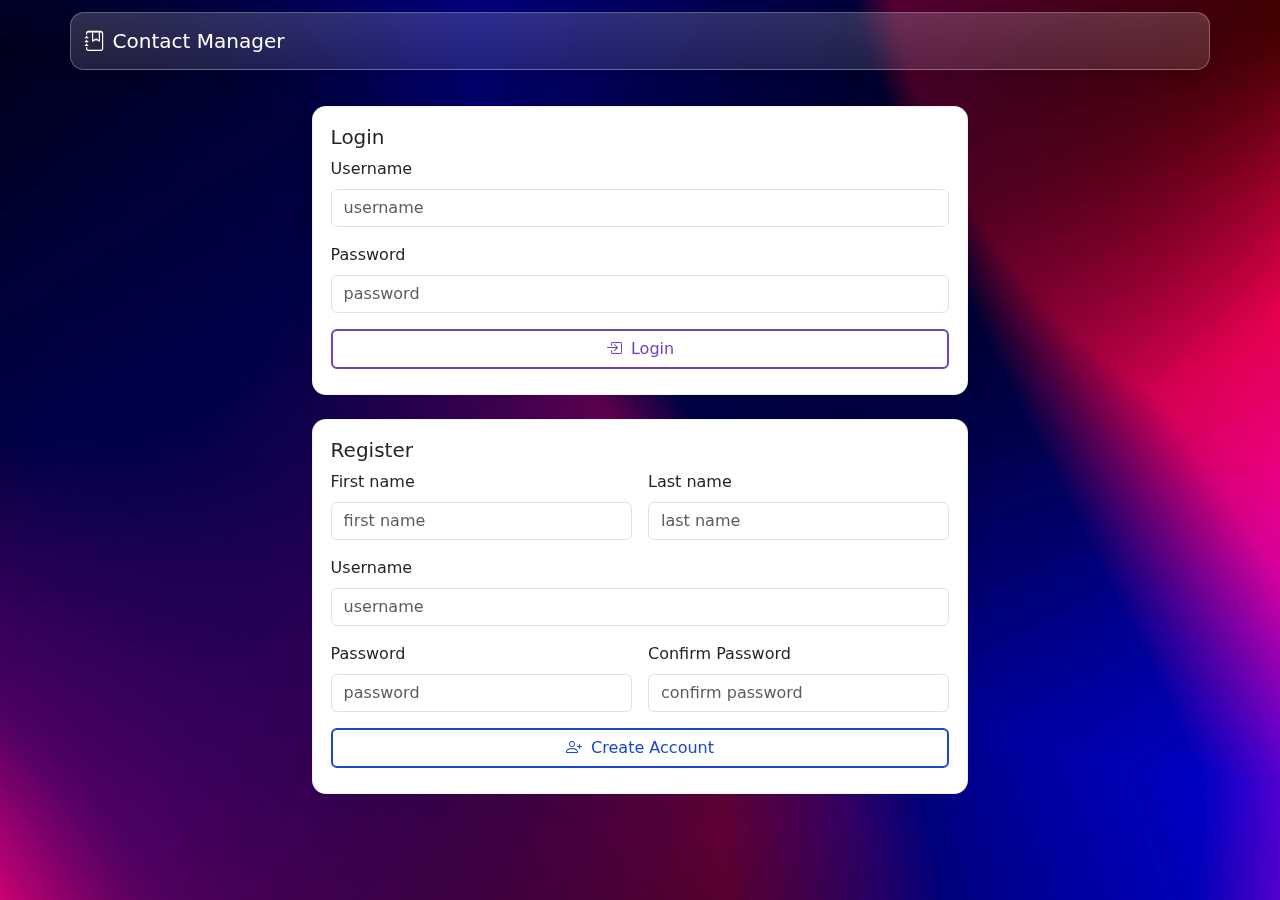
<file: index.html>
<!doctype html>
<html lang="en" data-bs-theme="light">
<head>
  <meta charset="utf-8" />
  <meta name="viewport" content="width=device-width, initial-scale=1">

  <!-- Bootstrap CSS -->
  <link href="https://cdn.jsdelivr.net/npm/bootstrap@5.3.3/dist/css/bootstrap.min.css" rel="stylesheet">
  <!-- Bootstrap Icons (optional but nice) -->
  <link href="https://cdn.jsdelivr.net/npm/bootstrap-icons@1.11.3/font/bootstrap-icons.css" rel="stylesheet">
  <!-- Theme overrides -->
  <link rel="stylesheet" href="/css/theme.css">

  <!-- JS Script -->
  <script defer src="/js/app.js"></script>
</head>

<script>
  document.addEventListener('DOMContentLoaded', () => {
    const nb = document.querySelector('.navbar .container');
    let small = false;
    window.addEventListener('scroll', () => {
      const s = window.scrollY > 8;
      if (s !== small) {
        small = s;
        if (s) {
          nb.style.padding = '.25rem .6rem';
          nb.style.borderRadius = '8px';
          nb.style.backdropFilter = 'blur(4px)';
          nb.style.boxShadow = '0 4px 12px rgba(0,0,0,.2)';
        } else {
          nb.style.padding = '.5rem .85rem';
          nb.style.borderRadius = '14px';
          nb.style.backdropFilter = 'blur(8px)';
          nb.style.boxShadow = '0 6px 18px rgba(0,0,0,.12)';
        }
      }
    });
  });
</script>

<body>
  <nav class="navbar bg-body-tertiary mb-4">
    <div class="container">
      <a class="navbar-brand d-flex align-items-center gap-2">
        <i class="bi bi-journal-bookmark"></i> Contact Manager
      </a>
      </div>
    </div>
  </nav>

    
  <main class="container">
    <section class="mb-4">
      <!-- Login card -->
      <div class="card">
        <div class="card-body">
          <h2 class="h5">Login</h2>
          <form onsubmit="doLogin(event)" class="vstack gap-3 mt-2">
            <div>
              <label for="login" class="form-label">Username</label>
              <input id="login" class="form-control" placeholder="username">
            </div>
            <div>
              <label for="password" class="form-label">Password</label>
              <input id="password" type="password" class="form-control" placeholder="password">
            </div>
            <button id="loginBtn" class="btn btn-outline-purple w-100">
              <i class="bi bi-box-arrow-in-right me-1"></i> Login
            </button>
          </form>
          <div class="form-text mt-2" id="out"></div>
        </div>
      </div>
    </section>


    <section>
      <!-- Register card -->
      <div class="card">
        <div class="card-body">
          <h2 class="h5">Register</h2>
          <form onsubmit="doRegister(event)" class="vstack gap-3 mt-2">
            <div class="row g-3">
              <div class="col-md">
                <label for="firstName" class="form-label">First name</label>
                <input type="text" class="form-control" id="firstName" placeholder="first name" autocomplete="given-name" required>
              </div>
              <div class="col-md">
                <label for="lastName" class="form-label">Last name</label>
                <input type="text" class="form-control" id="lastName" placeholder="last name" autocomplete="family-name" required>
              </div>
            </div>
            <div>
              <label for="regUsername" class="form-label">Username</label>
              <input type="text" class="form-control" id="regUsername" placeholder="username" autocomplete="username" required>
            </div>
            <div class="row g-3">
              <div class="col-md-6">
                <label for="regPassword" class="form-label">Password</label>
                <input type="password" class="form-control" id="regPassword" placeholder="password" autocomplete="new-password" required>
              </div>
              <div class="col-md-6">
                <label for="regConfirm" class="form-label">Confirm Password</label>
                <input type="password" class="form-control" id="regConfirm" placeholder="confirm password" autocomplete="new-password" required>
              </div>
            </div>
            <button type="submit" class="btn btn-outline-darkblue w-100">
              <i class="bi bi-person-plus me-1"></i> Create Account
            </button>
          </form>
          <div class="form-text mt-2" id="registerOut"></div>
        </div>
      </div>
    </section>
  </main>

  <footer class="container">
    <div class="d-flex justify-content-between">
    </div>
  </footer>

  <!-- Toast container -->
  <div class="position-fixed bottom-0 end-0 p-3" style="z-index: 1100;">
    <div id="toast" class="toast align-items-center text-bg-primary border-0" role="status" aria-live="polite" aria-atomic="true" data-bs-delay="2000">
      <div class="d-flex">
        <div class="toast-body"></div>
        <button type="button" class="btn-close btn-close-white me-2 m-auto" data-bs-dismiss="toast" aria-label="Close"></button>
      </div>
    </div>
  </div>

  <!-- Bootstrap JS bundle -->
  <script src="https://cdn.jsdelivr.net/npm/bootstrap@5.3.3/dist/js/bootstrap.bundle.min.js"></script>
  <script>
    // Small helper to show toasts (you can reuse this on contacts page too)
    function toast(msg, variant){
      const t = document.getElementById('toast');
      t.className = 'toast align-items-center text-bg-' + (variant||'primary') + ' border-0';
      t.querySelector('.toast-body').textContent = msg;
      new bootstrap.Toast(t).show();
    }
  </script>

<!-- Shrink navbar upon scroll script -->
  <script>
  const nb = document.querySelector('.navbar .container');
  let small = false;
  window.addEventListener('scroll', () => {
    const s = window.scrollY > 8;
    if (s !== small) {
      small = s;
      nb.style.padding = s ? '.35rem .75rem' : '.5rem .85rem';
      nb.style.boxShadow = s ? '0 8px 20px rgba(0,0,0,.16)' : '0 6px 18px rgba(0,0,0,.12)';
    }
  });
</script>
</body>
</html>
</file>
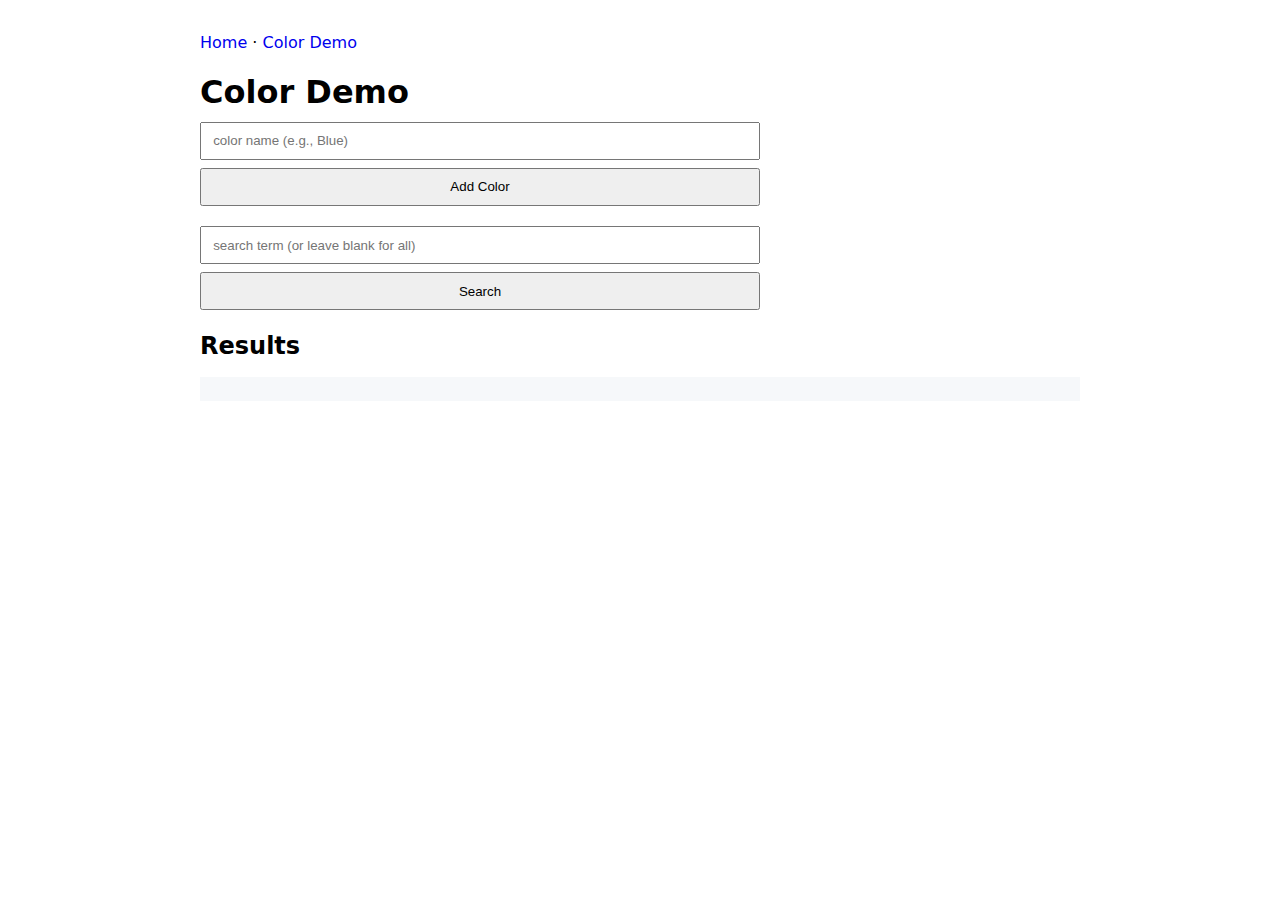
<file: color.html>
<!doctype html>
<html lang="en">
<head>
  <meta charset="utf-8" />
  <title>Color Demo</title>
  <link rel="stylesheet" href="/css/styles.css">
  <script defer src="/js/md5.js"></script>
  <script defer src="/js/code.js"></script>
</head>
<body>
  <nav>
    <a href="/">Home</a> · <a href="/color.html">Color Demo</a>
  </nav>

<h1>Color Demo</h1>

  <form onsubmit="addColor(event)">
    <input id="colorName" placeholder="color name (e.g., Blue)">
    <button>Add Color</button>
  </form>
  <p id="colorOut"></p>

  <form onsubmit="searchColors(event)">
    <input id="search" placeholder="search term (or leave blank for all)">
    <button>Search</button>
  </form>


  <h2>Results</h2>
  <pre id="results"></pre>
</body>
</html>
</file>
<file: css/theme.css>
:root {
  --bs-primary: #1547cf; /*primary blue*/
  --bs-body-font-family: system-ui, -apple-system, Segoe UI, Roboto, Arial, sans-serif;
}

/* Background JPG */
body {
  background: url("/images/background.jpg") no-repeat center center fixed;
  background-size: cover;
  min-height: 100vh;
}

/* Layout */
main.container { max-width: 680px; margin: 1.25rem auto 2rem; }
h1 { font-size: 1.75rem; margin: .25rem 0 1rem; }
h2 { font-size: 1.25rem; margin: 1rem 0 .5rem; }
section + section { margin-top: 1rem; }

/* Navbar */
.navbar {
  background: transparent !important;
  box-shadow: none;
  padding: .75rem 0;
}
.navbar .container {
  background: linear-gradient(180deg, rgba(255,255,255,.18), rgba(255,255,255,.12));
  border: 1px solid rgba(255,255,255,.28);
  border-radius: 14px;
  backdrop-filter: blur(8px);
  -webkit-backdrop-filter: blur(8px);
  box-shadow: 0 6px 18px rgba(0,0,0,.12);
  padding: .5rem .85rem;
  transition: all .25s ease;
}
.navbar .navbar-brand,
.navbar .nav-link {
  color: #fff !important;
  font-weight: 500;
}
.navbar .nav-link:hover { text-decoration: underline; }

/* Card Styling */
.card {
  border: 1px solid rgba(16, 24, 40, .06);
  border-radius: 14px;
  box-shadow: 0 10px 24px rgba(16, 24, 40, .08);
}
.card .card-body { padding: 1.1rem 1.1rem; }


/* Input Field Outline */
.form-control:focus {
  border-color: #000000;
  box-shadow: 0 0 0 .18rem rgba(30, 99, 166, .15);
}

/* Custom purple outline for Login button */
.btn-outline-purple {
  color: #6f42c1;
  border: 2px solid #6f42c1;
  font-weight: 500;
  background: transparent;
  transition: all .2s ease;
}
.btn-outline-purple:hover {
  background: #6f42c1;
  color: #fff;
  border-color: #6f42c1;
}

/* Custom dark blue outline for Create Account button */
.btn-outline-darkblue {
  color: #1547cf; /* deep dark blue */
  border: 2px solid #1547cf;
  font-weight: 500;
  background: transparent;
  transition: all .2s ease;
}
.btn-outline-darkblue:hover {
  background: #1547cf;
  color: #fff;
  border-color: #1547cf;
}

.table td, .table th { vertical-align: middle; }

footer {
  color: #6c757d;
  font-size: .9rem;
  /*Footer Text*/ 
  padding: 1.5rem 0;
}
</file>
<file: css/styles.css>
:root { font-family: system-ui, Arial, sans-serif; line-height: 1.4; }
body { max-width: 880px; margin: 2rem auto; padding: 0 1rem; }
h1, h2 { margin: .4rem 0; }
form { display: grid; gap: .5rem; max-width: 560px; margin-bottom: 1.25rem; }
input, button { padding: .6rem .7rem; }
button { cursor: pointer; }
pre { background: #f6f8fa; padding: .75rem; overflow: auto; }
a { text-decoration: none; }
nav { margin-bottom: 1rem; }
.notice { padding: .5rem .75rem; background: #fff8d8; border: 1px solid #ffe08a; }
</file>
